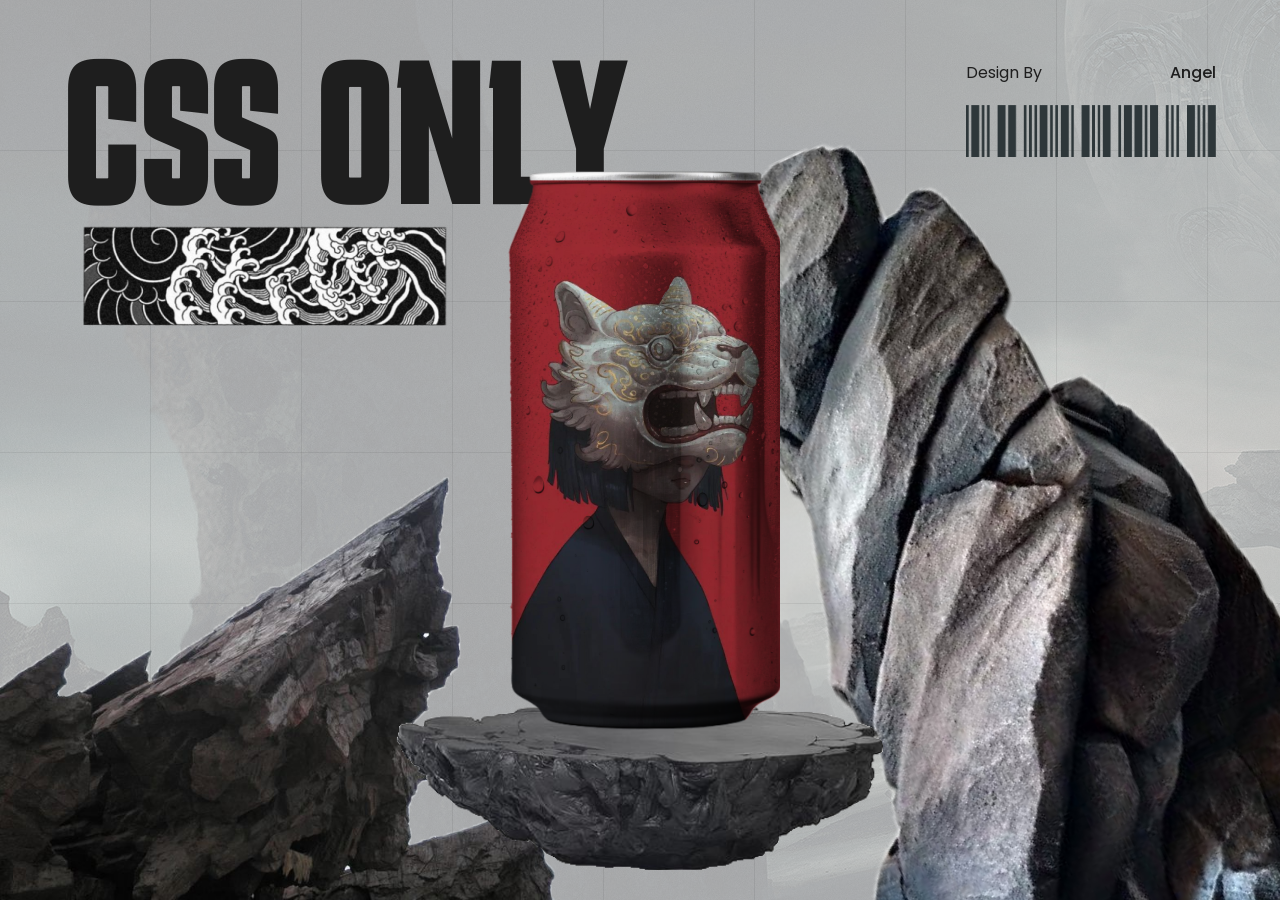
<file: adds_one.html>
<!DOCTYPE html>
<html lang="en">
<head>
    <meta charset="UTF-8">
    <meta name="viewport" content="width=device-width, initial-scale=1.0">
    <title>Document</title>
    <link rel="stylesheet" href="style_adds.css">
</head>
<body>
    <header>
        <div class="left">
            <h1>CSS ONLY</h1>
            <img src="images/2.png" alt="">
        </div>
        <div class="author">
            <h3></h3>
            <div >
                <p>Design By</p>
                <p>Angel</p>
            </div>
            <div>
                <p></p>
                <p></p>
            </div>
            <img src="images/code.png" alt="">
        </div>
    </header>
    <div class="banner">
        <div class="product">
            <div class="soda" style="--url: url(images/bg.png)">
            </div>
            <div class="soda" style="--url: url(images/bg2.png)">
            </div>
        </div>


        <div class="rock">
            <img src="images/rock1.png" alt="">
            <img src="images/rock2.png" alt="">
            <img src="images/rock3.png" alt="">
        </div>
    </div>

</body>
</html>
</file>
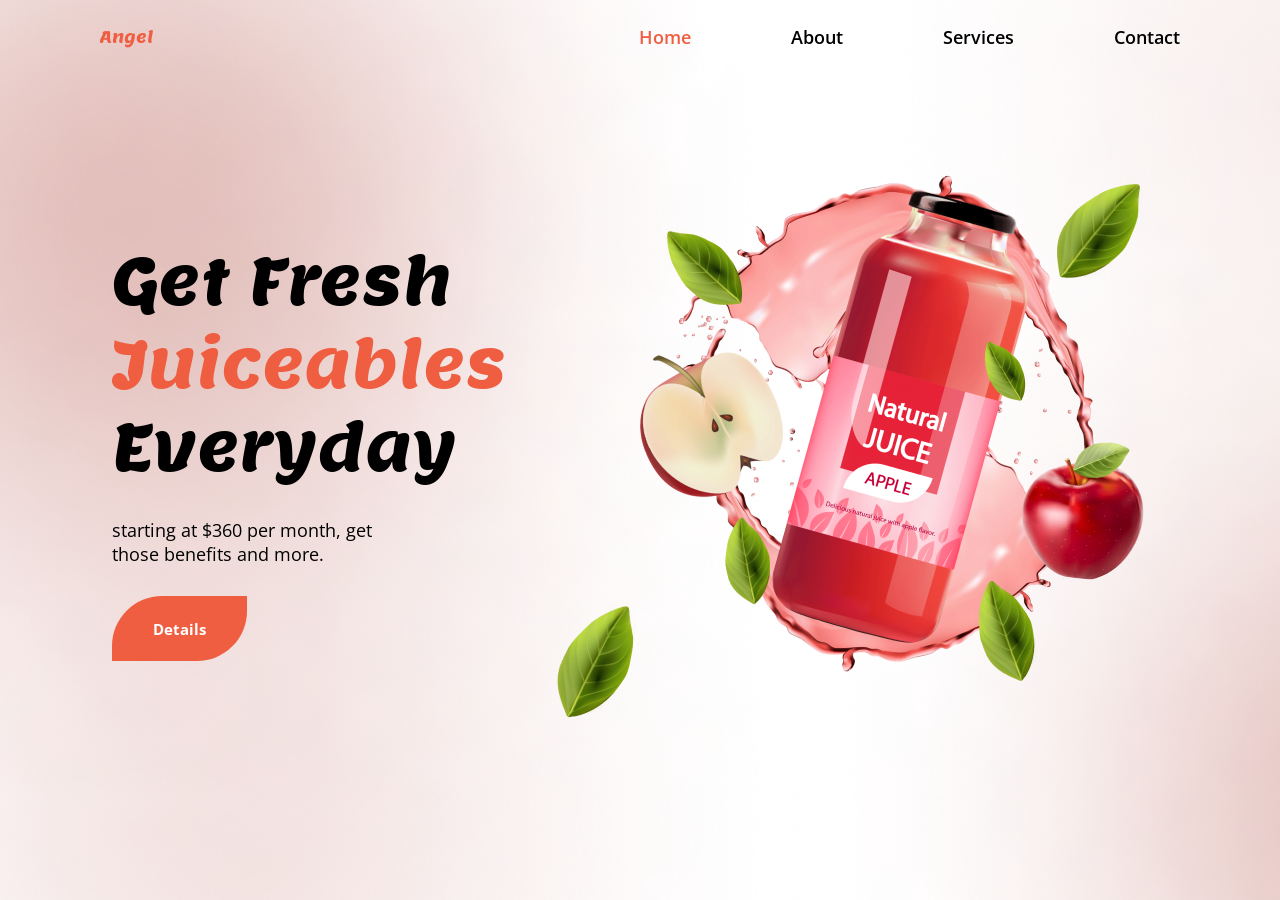
<file: adds_three.html>
<!DOCTYPE html>
<html lang="en">
<head>
    <meta charset="UTF-8">
    <meta name="viewport" content="width=device-width, initial-scale=1.0">
    <title>Juice UI Design</title>
    <link rel="stylesheet" href="style_adds_three.css">
</head>
<body>
<header>
    <div class="logo">
        <h2>Angel</h2>
    </div>
    <div class="nav">
        <ul id="nav-items">
            <li class="active">home</li>
            <li>about</li>
            <li>services</li>
            <li>contact</li>
        </ul>
    </div>
</header>
<div class="hero-section">
    <div class="hero-content">
        <h1>get fresh <span>juiceables</span> everyday</h1>
        <p>starting at $360 per month, get those benefits and more.</p>
        <button>Details</button>
    </div>
    <div class="hero-img">
        <img src="img/juice.png" alt="juice">
    </div>
</div>
</body>
</html>
</file>
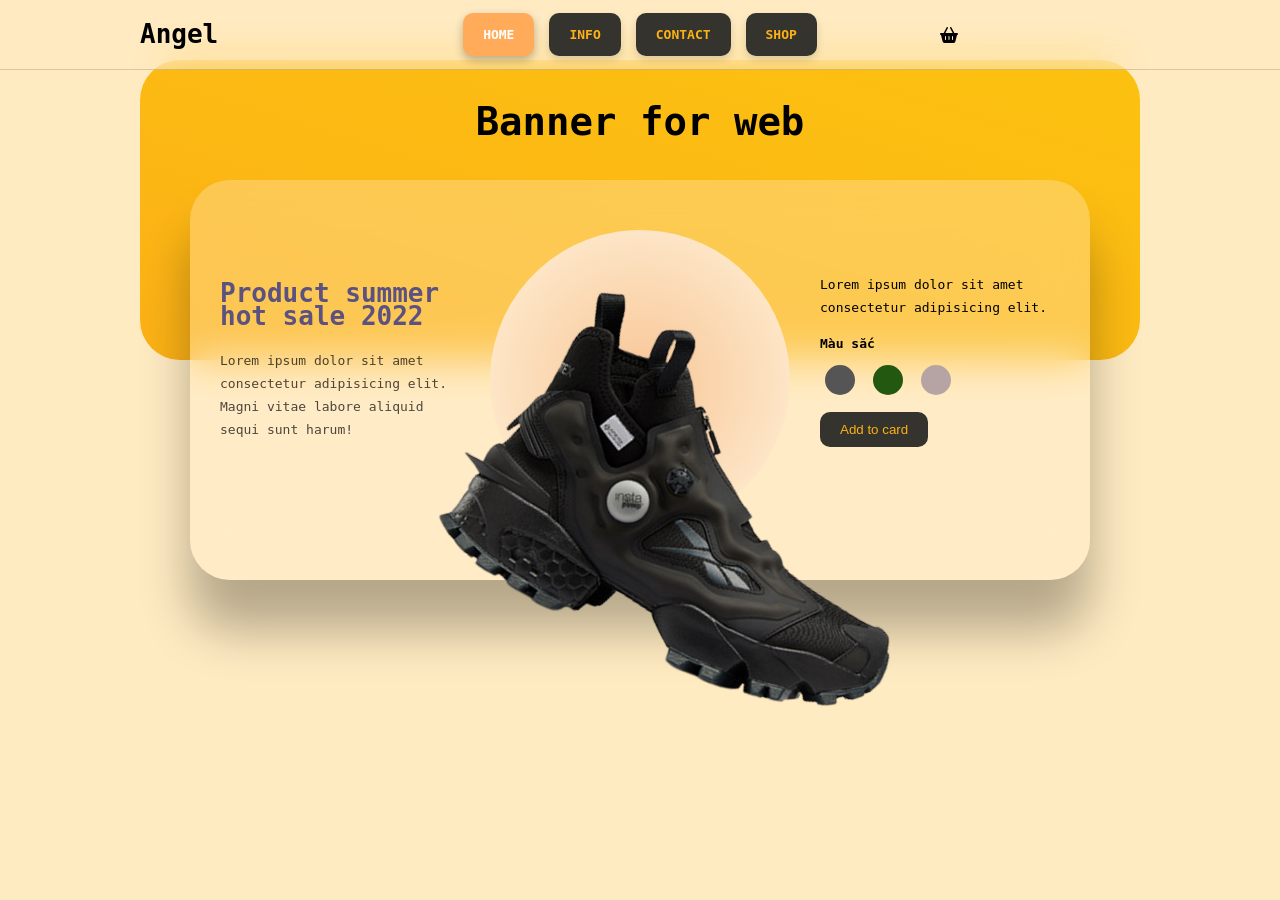
<file: adds_two.html>
<!DOCTYPE html>
<html lang="en">
<head>
  <meta charset="UTF-8" />
  <meta http-equiv="X-UA-Compatible" content="IE=edge" />
  <meta name="viewport" content="width=device-width, initial-scale=1.0"/>
  <title>Home</title>
  <link rel="stylesheet" href="style_adds_two.css" />
  <link rel="stylesheet" href="https://cdnjs.cloudflare.com/ajax/libs/font-awesome/6.2.0/css/all.min.css"/>
</head>
<body>
  <header>
    <div class="box">
      <div class="logo">Angel</div>
      <div class="menu">
        <ul>
          <li><a href="home.html" class="active">HOME</a></li>
          <li><a href="info.html">INFO</a></li>
          <li><a href="contact.html">CONTACT</a></li>
          <li><a href="shop.html">SHOP</a></li>
        </ul>
      </div>
      <div class="shop">
        <i class="fa-solid fa-basket-shopping"></i>
      </div>
    </div>
  </header>

  <div class="container">
    <div class="banner">
      <div class="title">Banner for web</div>
      <div class="detail">
        <div class="info">
          <h2>Product summer hot sale 2022</h2>
          <div class="des">
            Lorem ipsum dolor sit amet consectetur adipisicing elit. Magni vitae labore aliquid sequi sunt harum!
          </div>
        </div>
        <div class="img">
            <img src="black.png" alt="" id="product-img" />
        </div>
        <div class="option">
          <p>Lorem ipsum dolor sit amet consectetur adipisicing elit.</p>
          <b>Màu sắc</b><br />
          <div class="ellipse" style="background-color:#555" data-img="black.png"></div>
          <div class="ellipse" style="background-color:rgb(34, 88, 16)" data-img="green.png"></div>
          <div class="ellipse" style="background-color:rgb(182, 164, 164)" data-img="white.png"></div>
          <br />
          <button class="card">Add to card</button>
        </div>
      </div>
    </div>
  </div>

  <!-- JS para cambiar la imagen -->
  <script>
    const ellipses = document.querySelectorAll('.ellipse');
    const productImg = document.getElementById('product-img');

    ellipses.forEach(ellipse => {
      ellipse.addEventListener('click', () => {
        const newSrc = ellipse.getAttribute('data-img'); // Obtiene la nueva fuente de imagen
        productImg.style.opacity = 0; // Aplica la transición de opacidad
        setTimeout(() => {
          productImg.src = newSrc; // Cambia la imagen
          productImg.style.opacity = 1; // Restaura la opacidad a 1
        }, 200); // Asegura que el cambio se vea después de 200ms
      });
    });
  </script>
</body>
</html>



            <!-- list item 
            <div class="list">
                <h2>NEW PRODUCT</h2>
                <div class="item">
                    <img src="green.png">
                    <div class="content">
                       <div class="title">Product Name</div>
                        <div class="price">$203.06</div>
                    </div>
                </div>

                <div class="item">
                    <img src="black.png">
                    <div class="content">
                       <div class="title">Product Name</div>
                        <div class="price">$203.06</div>
                    </div>
                </div>

                <div class="item">
                    <img src="green.png">
                    <div class="content">
                       <div class="title">Product Name</div>
                        <div class="price">$203.06</div>
                    </div>
                </div>

                <div class="item">
                    <img src="black.png">
                    <div class="content">
                       <div class="title">Product Name</div>
                        <div class="price">$203.06</div>
                    </div>
                </div>

                <div class="item">
                    <img src="green.png">
                    <div class="content">
                       <div class="title">Product Name</div>
                        <div class="price">$203.06</div>
                    </div>
                </div>

                <div class="item">
                    <img src="black.png">
                    <div class="content">
                       <div class="title">Product Name</div>
                        <div class="price">$203.06</div>
                    </div>
                </div>

            </div>
        </div>
        <footer>
           <div class="title">
            Lùn Dev
           </div>
           <ul class="menuBottom">
                <li>HOME</li>
                <li>INFO</li>
                <li>CONTACT</li>
           </ul>
        </footer>
        -->
    
</body>
</html>
</file>
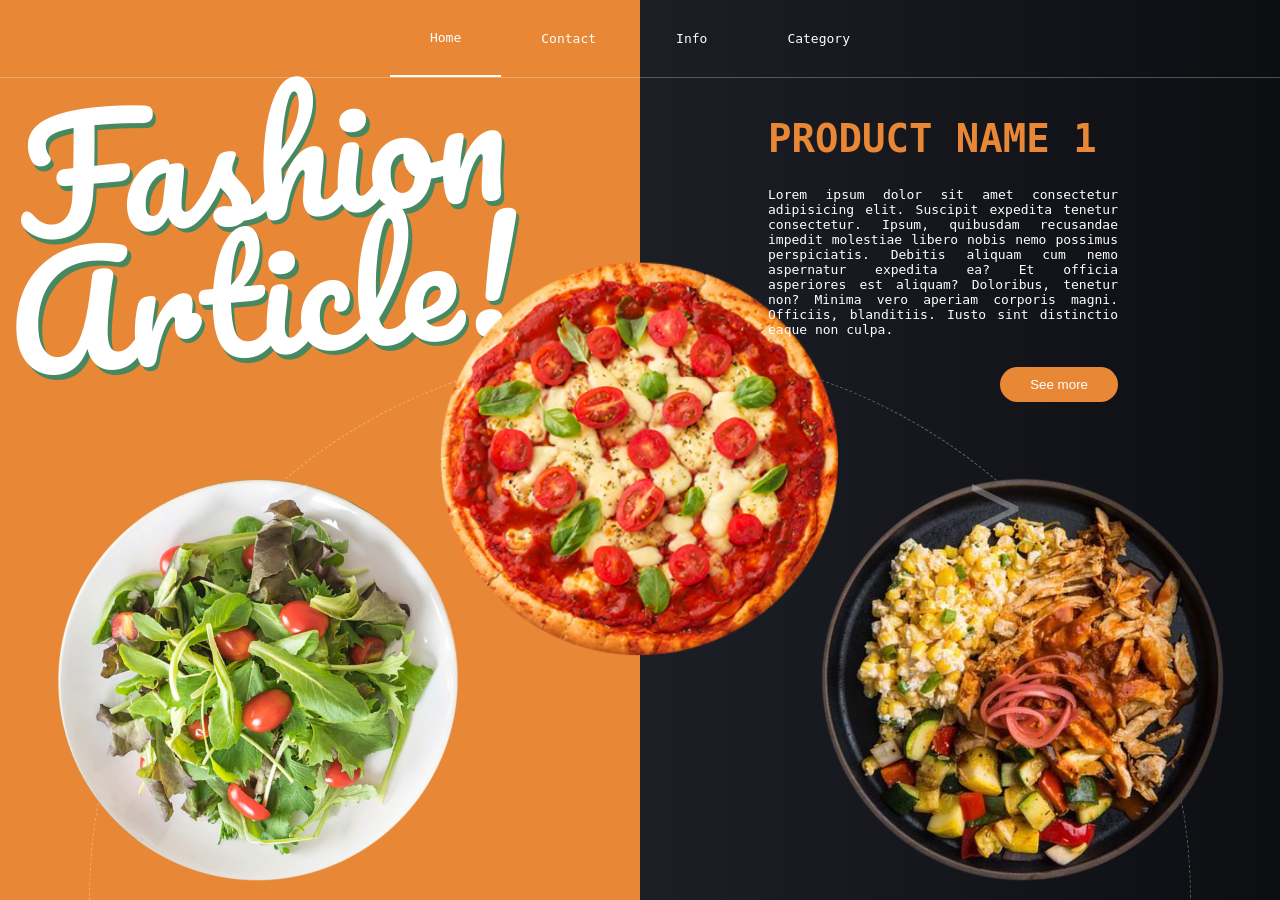
<file: fashion.html>
<!DOCTYPE html>
<html lang="en">
<head>
    <meta charset="UTF-8">
    <meta http-equiv="X-UA-Compatible" content="IE=edge">
    <meta name="viewport" content="width=device-width, initial-scale=1.0">
    <title>Document</title>
    <link rel="stylesheet" href="style_fashion.css">
</head>
<body>
    
    <header>
        <ul>
            <li class="active">Home</li>
            <li>Contact</li>
            <li>Info</li>
            <li>Category</li>
        </ul>
    </header>
    <div class="slider">
        <div class="title">
            Fashion Article!
        </div>
        <div class="images">
            <div class="item" style="--i: 1">
                <img src="1.PNG">
            </div>
            <div class="item" style="--i: 2">
                <img src="2.PNG">
            </div>
            <div class="item" style="--i: 3">
                <img src="3.PNG">
            </div>
            <div class="item" style="--i: 4">
                <img src="4.PNG">
            </div>
            <div class="item" style="--i: 5">
                <img src="5.PNG">
            </div>
            <div class="item" style="--i: 6">
                <img src="6.PNG">
            </div>
        </div>
        <div class="content">
            <div class="item active">
                <h1>PRODUCT NAME 1</h1>
                <div class="des">
                    Lorem ipsum dolor sit amet consectetur adipisicing elit. Suscipit expedita tenetur consectetur. Ipsum, quibusdam recusandae impedit molestiae libero nobis nemo possimus perspiciatis. Debitis aliquam cum nemo aspernatur expedita ea? Et officia asperiores est aliquam? Doloribus, tenetur non? Minima vero aperiam corporis magni. Officiis, blanditiis. Iusto sint distinctio eaque non culpa.
                </div>
                <button>See more</button>
            </div>
            <div class="item">
                <h1>PRODUCT NAME 2</h1>
                <div class="des">
                    Lorem ipsum dolor sit amet consectetur adipisicing elit. Suscipit expedita tenetur consectetur. Ipsum, quibusdam recusandae impedit molestiae libero nobis nemo possimus perspiciatis. Debitis aliquam cum nemo aspernatur expedita ea? Et officia asperiores est aliquam? Doloribus, tenetur non? Minima vero aperiam corporis magni. Officiis, blanditiis. Iusto sint distinctio eaque non culpa.
                </div>
                <button>See more</button>
            </div>
            <div class="item">
                <h1>PRODUCT NAME 3</h1>
                <div class="des">
                    Lorem ipsum dolor sit amet consectetur adipisicing elit. Suscipit expedita tenetur consectetur. Ipsum, quibusdam recusandae impedit molestiae libero nobis nemo possimus perspiciatis. Debitis aliquam cum nemo aspernatur expedita ea? Et officia asperiores est aliquam? Doloribus, tenetur non? Minima vero aperiam corporis magni. Officiis, blanditiis. Iusto sint distinctio eaque non culpa.
                </div>
                <button>See more</button>
            </div>
            <div class="item">
                <h1>PRODUCT NAME 4</h1>
                <div class="des">
                    Lorem ipsum dolor sit amet consectetur adipisicing elit. Suscipit expedita tenetur consectetur. Ipsum, quibusdam recusandae impedit molestiae libero nobis nemo possimus perspiciatis. Debitis aliquam cum nemo aspernatur expedita ea? Et officia asperiores est aliquam? Doloribus, tenetur non? Minima vero aperiam corporis magni. Officiis, blanditiis. Iusto sint distinctio eaque non culpa.
                </div>
                <button>See more</button>
            </div>
            <div class="item">
                <h1>PRODUCT NAME 5</h1>
                <div class="des">
                    Lorem ipsum dolor sit amet consectetur adipisicing elit. Suscipit expedita tenetur consectetur. Ipsum, quibusdam recusandae impedit molestiae libero nobis nemo possimus perspiciatis. Debitis aliquam cum nemo aspernatur expedita ea? Et officia asperiores est aliquam? Doloribus, tenetur non? Minima vero aperiam corporis magni. Officiis, blanditiis. Iusto sint distinctio eaque non culpa.
                </div>
                <button>See more</button>
            </div>
            <div class="item">
                <h1>PRODUCT NAME 6</h1>
                <div class="des">
                    Lorem ipsum dolor sit amet consectetur adipisicing elit. Suscipit expedita tenetur consectetur. Ipsum, quibusdam recusandae impedit molestiae libero nobis nemo possimus perspiciatis. Debitis aliquam cum nemo aspernatur expedita ea? Et officia asperiores est aliquam? Doloribus, tenetur non? Minima vero aperiam corporis magni. Officiis, blanditiis. Iusto sint distinctio eaque non culpa.
                </div>
                <button>See more</button>
            </div>
        </div>
        <button id="prev"><</button>
        <button id="next">></button>
    </div>

    <script src="script_fashion.js"></script>
</body>
</html>
</file>
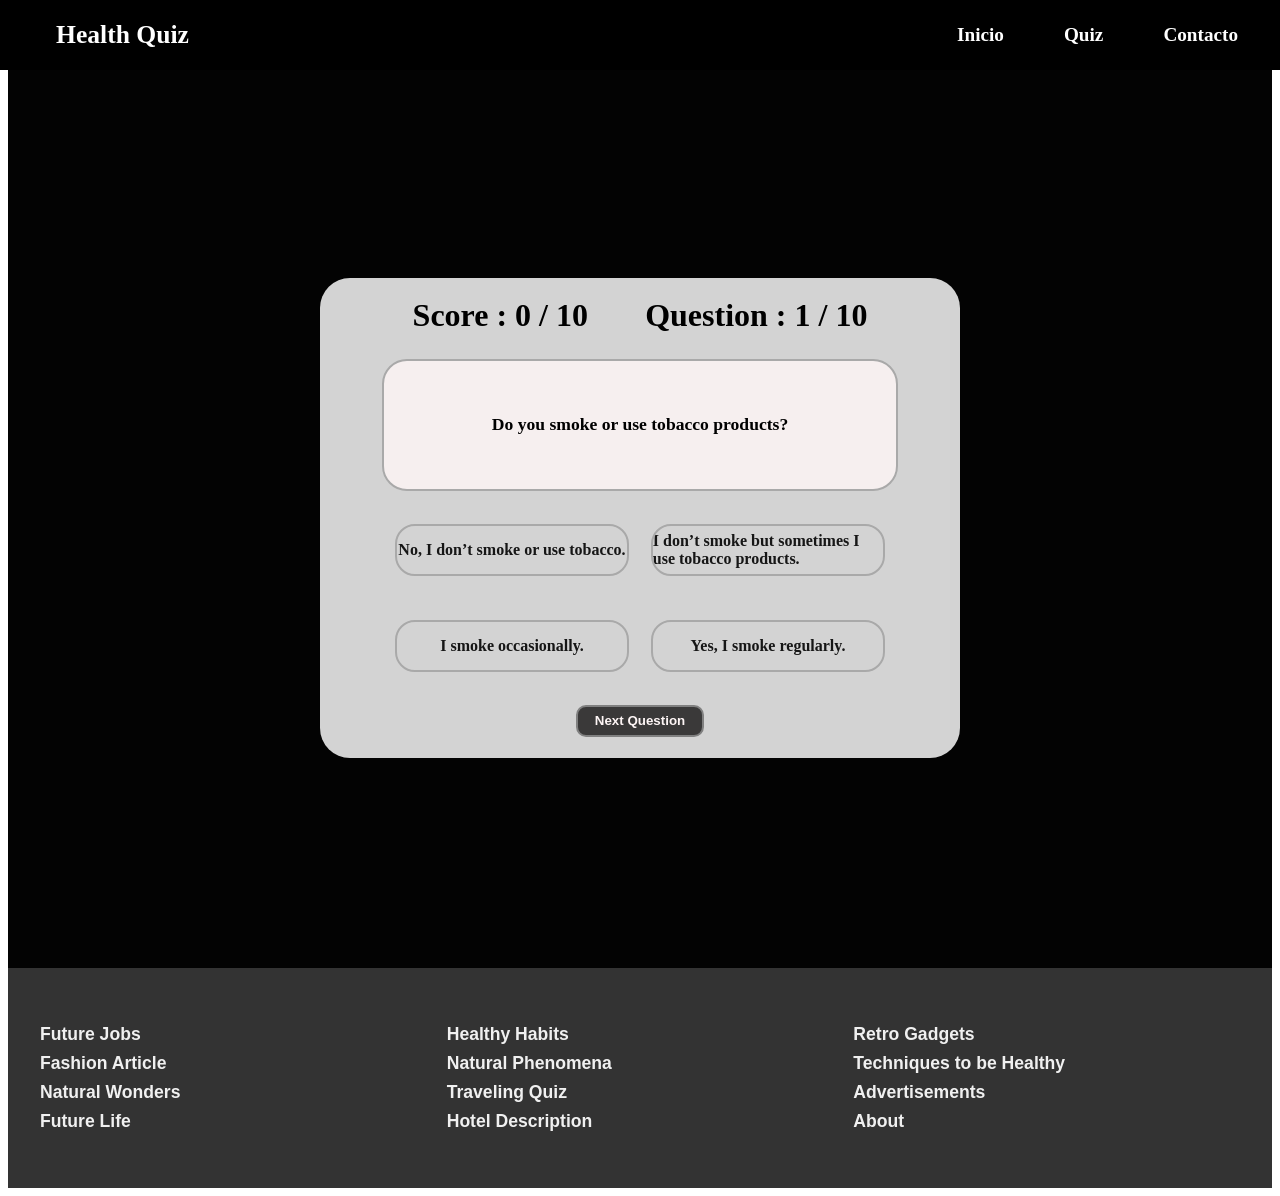
<file: quiz.html>
<!DOCTYPE html>
<html lang="en">
<head>
  <meta charset="UTF-8" />
  <meta name="viewport" content="width=device-width, initial-scale=1.0"/>
  <title>Quiz</title>
  <link rel="stylesheet" href="style_quiz.css" />
</head>
<body onload="NextQuestion(0)">
  <main>
    <header class="nav-header">
      <nav class="navbar">
        <div class="logo">Health Quiz</div>
        <ul class="nav-links" id="nav-links">
          <li><a href="#">Inicio</a></li>
          <li><a href="#">Quiz</a></li>
          <li><a href="#">Contacto</a></li>
        </ul>
        <div class="hamburger" id="hamburger">
          <span></span>
          <span></span>
          <span></span>
        </div>
      </nav>
    </header>

    <div class="modal-container" id="score-modal">
      <div class="modal-content-container">
        <h1>Congratulations, Quiz Completed.</h1>
        <div class="grade-details">
          <p>Attempts : 10</p>
          <p>Wrong Answers : <span id="wrong-answers"></span></p>
          <p>Right Answers : <span id="right-answers"></span></p>
          <p>Grade : <span id="grade-percentage"></span>%</p>
          <p><span id="remarks"></span></p>
        </div>
        <div class="modal-button-container">
          <button onclick="closeScoreModal()">Continue</button>
        </div>
      </div>
    </div>

    <div class="game-quiz-container">
      <div class="game-details-container">
        <h1>Score : <span id="player-score"></span> / 10</h1>
        <h1> Question : <span id="question-number"></span> / 10</h1>
      </div>

      <div class="game-question-container">
        <h1 id="display-question"></h1>
      </div>

      <div class="game-options-container">
        <div class="modal-container" id="option-modal">
          <div class="modal-content-container">
            <h1>Please Pick An Option</h1>
            <div class="modal-button-container">
              <button onclick="closeOptionModal()">Continue</button>
            </div>
          </div>
        </div>

        <span>
          <input type="radio" id="option-one" name="option" class="radio" value="optionA" />
          <label for="option-one" class="option" id="option-one-label"></label>
        </span>
        <span>
          <input type="radio" id="option-two" name="option" class="radio" value="optionB" />
          <label for="option-two" class="option" id="option-two-label"></label>
        </span>
        <span>
          <input type="radio" id="option-three" name="option" class="radio" value="optionC" />
          <label for="option-three" class="option" id="option-three-label"></label>
        </span>
        <span>
          <input type="radio" id="option-four" name="option" class="radio" value="optionD" />
          <label for="option-four" class="option" id="option-four-label"></label>
        </span>
      </div>

      <div class="next-button-container">
        <button onclick="handleNextQuestion()">Next Question</button>
      </div>
    </div>
  </main>

  <footer>
    <div class="content">
      <div class="item">
        <ul>
          <li><a href="index.html#future-jobs">Future Jobs</a></li>
          <li><a href="fashion.html">Fashion Article</a></li>
          <li><a href="natural.html">Natural Wonders</a></li>
          <li><a href="index.html#future-life">Future Life</a></li>
        </ul>
      </div>
      <div class="item">
        <ul>
          <li><a href="habits.html">Healthy Habits</a></li>
          <li><a href="natural_phenomena.html">Natural Phenomena</a></li>
          <li><a href="quiz.html">Traveling Quiz</a></li>
          <li><a href="hotel.html">Hotel Description</a></li>
        </ul>
      </div>
      <div class="item">
        <ul>
          <li><a href="retro.html">Retro Gadgets</a></li>
          <li><a href="techniques.html">Techniques to be Healthy</a></li>
          <li><a href="index.html#advertisements">Advertisements</a></li>
          <li><a href="about.html">About</a></li>
        </ul>
      </div>
  </footer>

  <script src="script_quiz.js"></script>
</body>
</html>
</file>
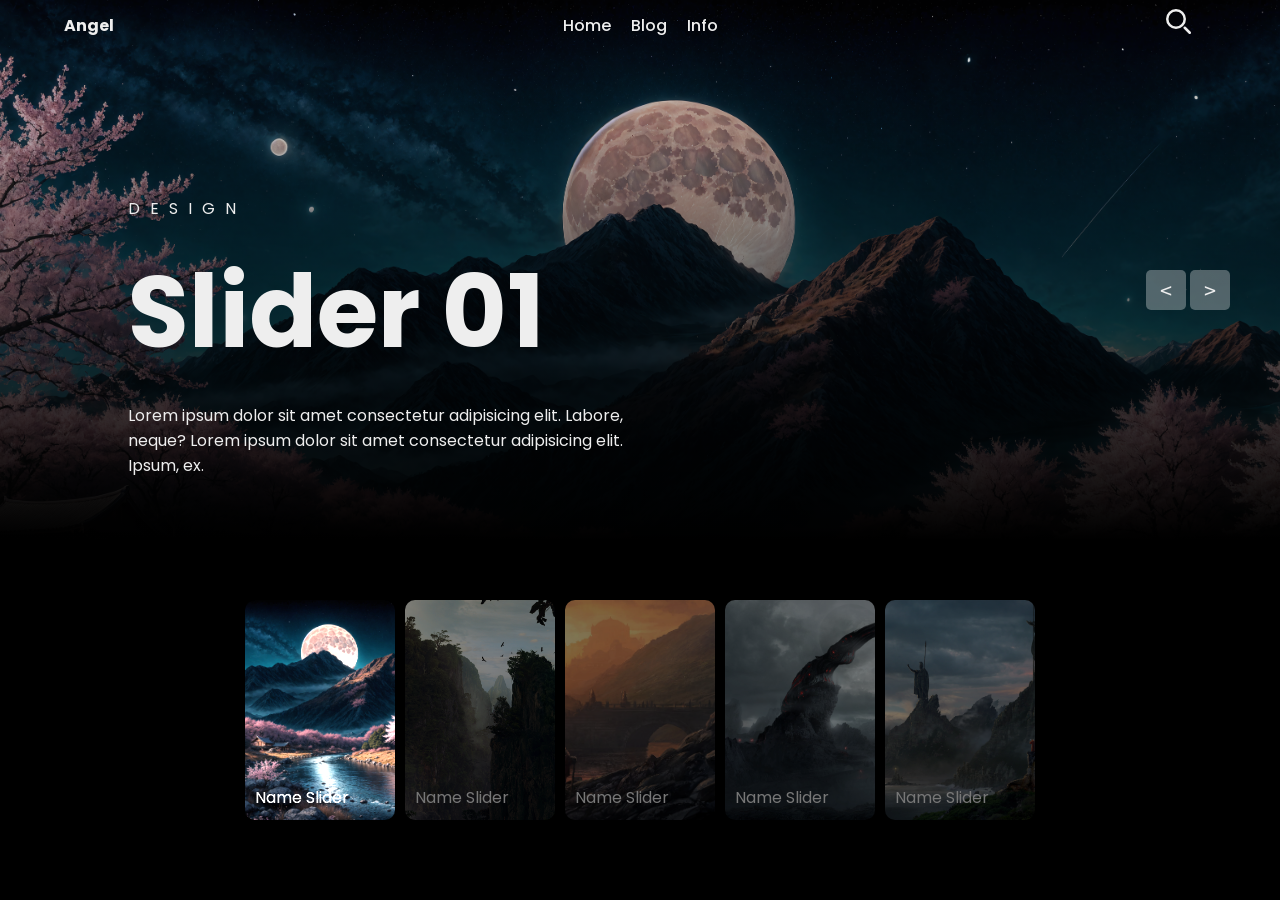
<file: techniques.html>
<!DOCTYPE html>
<html lang="en">
<head>
    <meta charset="UTF-8">
    <meta name="viewport" content="width=device-width, initial-scale=1.0">
    <title>Document</title>
    <link rel="stylesheet" href="style_tecn.css">
</head>
<body>
        <!-- header -->
    <header>
        <div class="logo">Angel</div>
        <ul class="menu">
            <li>Home</li>
            <li>Blog</li>
            <li>Info</li>
        </ul>
        <div class="search">
            <svg aria-hidden="true" xmlns="http://www.w3.org/2000/svg" fill="none" viewBox="0 0 20 20">
                <path stroke="currentColor" stroke-linecap="round" stroke-linejoin="round" stroke-width="2" d="m19 19-4-4m0-7A7 7 0 1 1 1 8a7 7 0 0 1 14 0Z"/>
            </svg>
        </div>
    </header>

    <!-- slider -->

    <div class="slider">
        <!-- list Items -->
        <div class="list">
            <div class="item active">
                <img src="image/img1.png">
                <div class="content">
                    <p>design</p>
                    <h2>Slider 01</h2>
                    <p>
                        Lorem ipsum dolor sit amet consectetur adipisicing elit. Labore, neque?
                        Lorem ipsum dolor sit amet consectetur adipisicing elit. Ipsum, ex.
                    </p>
                </div>
            </div>
            <div class="item">
                <img src="image/img2.jpg">
                <div class="content">
                    <p>design</p>
                    <h2>Slider 02</h2>
                    <p>
                        Lorem ipsum dolor sit amet consectetur adipisicing elit. Labore, neque?
                        Lorem ipsum dolor sit amet consectetur adipisicing elit. Ipsum, ex.
                    </p>
                </div>
            </div>
            <div class="item">
                <img src="image/img3.jpg">
                <div class="content">
                    <p>design</p>
                    <h2>Slider 03</h2>
                    <p>
                        Lorem ipsum dolor sit amet consectetur adipisicing elit. Labore, neque?
                        Lorem ipsum dolor sit amet consectetur adipisicing elit. Ipsum, ex.
                    </p>
                </div>
            </div>
            <div class="item">
                <img src="image/img4.jpg">
                <div class="content">
                    <p>design</p>
                    <h2>Slider 04</h2>
                    <p>
                        Lorem ipsum dolor sit amet consectetur adipisicing elit. Labore, neque?
                        Lorem ipsum dolor sit amet consectetur adipisicing elit. Ipsum, ex.
                    </p>
                </div>
            </div>
            <div class="item">
                <img src="image/img5.jpg">
                <div class="content">
                    <p>design</p>
                    <h2>Slider 05</h2>
                    <p>
                        Lorem ipsum dolor sit amet consectetur adipisicing elit. Labore, neque?
                        Lorem ipsum dolor sit amet consectetur adipisicing elit. Ipsum, ex.
                    </p>
                </div>
            </div>
        </div>
        <!-- button arrows -->
        <div class="arrows">
            <button id="prev"><</button>
            <button id="next">></button>
        </div>
        <!-- thumbnail -->
        <div class="thumbnail">
            <div class="item active">
                <img src="image/img1.png">
                <div class="content">
                    Name Slider
                </div>
            </div>
            <div class="item">
                <img src="image/img2.jpg">
                <div class="content">
                    Name Slider
                </div>
            </div>
            <div class="item">
                <img src="image/img3.jpg">
                <div class="content">
                    Name Slider
                </div>
            </div>
            <div class="item">
                <img src="image/img4.jpg">
                <div class="content">
                    Name Slider
                </div>
            </div>
            <div class="item">
                <img src="image/img5.jpg">
                <div class="content">
                    Name Slider
                </div>
            </div>
        </div>
    </div>


    <script src="app.js"></script>
</body>
</html>
</file>
<file: style_adds.css>
/* Anuncio 1 cocacola */
@import url('https://fonts.googleapis.com/css2?family=Karantina:wght@300;400;700&family=Poppins:ital,wght@0,100;0,200;0,300;0,400;0,500;0,600;0,700;0,800;0,900;1,100;1,200;1,300;1,400;1,500;1,600;1,700;1,800;1,900&display=swap');
body{
    min-height: 100vh;
    margin: 0;
    font-family: Poppins;
    color: #1E1E1E;
    background-color: #CDCDCD;
    background-image:
    repeating-linear-gradient(
        to right, transparent 0 150px, #0001 150px 151px
    ),
    repeating-linear-gradient(
        to bottom, transparent 0 150px, #0001 150px 151px
    ),
    linear-gradient(to right, #CDCDCDcc, #CDCDCDcc),
    url(images/bg.jpg);
}
*{
    padding: 0;
    margin: 0;
}
header{
    width: min(1200px, 90vw);
    margin: auto;
    display: flex;
    justify-content: space-between;
    padding-top: 50px;
    height: 0px;
    flex-wrap: wrap;
}
header h1{
    font-family: "Karantina", system-ui;
    font-size: 16vw;
    line-height: 0.8em;
}
header .author{
    text-align: right;
    display: flex;
    flex-direction: column;
    gap: 10px;
}
header h3{
    font-family: "Karantina", system-ui;
    font-size: 5vw;
}
header .author div{
    display: flex;
    justify-content: space-between;
    align-items: center;
}
header .author div p:nth-child(2){
    font-weight: 500;
}

header .author img{
    width: 250px;
}
.banner{
    margin-top: -50px;
    height: 100vh;
    overflow: hidden;
    position: relative;
}
.product{
    position: absolute;
    left: 50%;
    transform: translateX(-50%);
    bottom: 170px;
    z-index: 2;
    width: 500px;
    transition: 0.7s;
}
.product .soda{
    position: absolute;
    bottom: 0;
    left: calc(50%);
    transform: translateX(-50%);
}
.soda{
    --left: 0px;
    background: 
        var(--url) var(--left),
        url(images/mockup.png) 0 0;
    background-size: auto 100%;
    width: 280px;
    aspect-ratio: 2 / 4;
    background-blend-mode: multiply;
    transition: 0.8s;
    mask-image: url(images/mockup.png);
    mask-size: auto 100%;
}
.soda:nth-child(2){
    opacity: 0;
}
.product:hover{
    bottom: 300px;
}
.product:hover .soda:nth-child(2){
    opacity: 1;
    --left: 500px;
}
.product:hover .soda:nth-child(1){
    opacity: 0;
    --left: 500px;
}

.rock{
    position: absolute;
    inset: 0 0 0 0;
    width: 100%;
    pointer-events: none;
}
.rock img:nth-child(1){
    position: absolute;
    height: 170px;
    left: 50%;
    transform: translateX(-50%);
    bottom: 30px;
    transition: 0.7s;
    z-index: 1;
}
.rock img:nth-child(2){
    position: absolute;
    height: 50%;
    left: 0;
    bottom: 0;
    transition: 0.7s;
}
.rock img:nth-child(3){
    position: absolute;
    height: 100%;
    right: 0;
    bottom: -100px;
    rotate: -25deg;
    transition: 0.7s;
}
.banner:has(.product:hover) .rock img:nth-child(1){
    transform: translateX(-50%) translateY(50px);
}
.banner:has(.product:hover) .rock img:nth-child(2){
    transform: translateX(-100px) translateY(100px);
}
.banner:has(.product:hover) .rock img:nth-child(3){
    transform: translateX(100px) translateY(100px);
}
@media screen and (max-width: 1023px) {
    
    .soda{
        width: 400px;
    }
}
@media screen and (max-width: 767px) {
    .soda{
        width: 250px;
    }
    header img{
        display: none;
    }
    header .author{
        width: 100%;
    }

}
</file>
<file: style_adds_three.css>
@font-face {
    font-family:"Lemon-Regular";
    src: url("font/Lemon-Regular.ttf");
}
@font-face {
    font-family:"OpenSans-Bold";
    src: url("font/OpenSans-Bold.ttf");
}
@font-face {
    font-family:"OpenSans-SemiBold";
    src: url("font/OpenSans-SemiBold.ttf");
}
@font-face {
    font-family:"OpenSans-Regular";
    src: url("font/OpenSans-Regular.ttf");
}
*{
    margin: 0;
    padding: 0;
    box-sizing: border-box;
}
header{
    width: 100%;
    position: fixed;
    top: 0;
    left: 0;
    display: flex;
    align-items: center;
    justify-content: space-between;
    padding: 25px 100px;
}
.logo h2{
    font-family:"Lemon-Regular";
    font-weight: 400;
    font-size: 16px;
    color: #ef5e41;
}
#nav-items{
    display: flex;
    align-items: center;
}
#nav-items li{
    font-family:"OpenSans-SemiBold";
    font-weight: 600;
    font-size: 18px;
    list-style: none;
    margin-left: 100px;
    text-transform: capitalize;  
    cursor: pointer;
}
.active{
    color: #ef5e41;
}
.hero-section{
    background-image: url("img/BG.png");
    width: 100%;
    height: 100vh;
    background-repeat: no-repeat;
    background-size: cover;
    padding: 0px 100px;
    display: flex;
    align-items: center;
    justify-content: space-around;
}
.hero-section h1{
    font-family:"Lemon-Regular";
    font-weight: 400;
    font-size: 64px;
    width: 400px;
    text-transform: capitalize;
}
span{
    color: #ef5e41;
}
.hero-section p{
    font-family:"OpenSans-Regular";
    font-weight: 400;
    font-size: 18px;
    width: 309px;
    padding: 30px 0px;
}
.hero-section button{
    font-family:"OpenSans-Bold";
    font-weight: 700;
    font-size: 15px;
    color: #fff;
    width: 135px;
    height: 65px;
    border-radius: 50px 0px 50px 0px;
    background-color: #ef5e41;
    border: none;
}
</file>
<file: style_adds_two.css>
body{
    background-color: #FFEBC2;
    font-family: monospace;
    margin: 0;
   line-height: 23px;
}
.container-fuild{
    width:1000px;
    border-radius: 30px;
    margin:auto;
    max-width: 100%;
}
header{
    position: fixed;
    width:100%;
    border-bottom:1px solid #00000026;
    top:0%;
    z-index: 1;
    background-color: #FFEBC255;
    backdrop-filter: blur(20px);

}
.box{
    width:1000px;
    max-width: 100%;
    display: grid;
    grid-template-columns: 200px auto 200px;
    margin: auto;
}
header .box div{
    display: flex;
    align-items: center;
}
header .logo{
    font-weight: bold;
    font-size: xx-large;
    justify-content: left!important;
}
header .menu{
    justify-content: center;
}
header .menu ul{
    padding: 0;
    list-style: none;
    display: flex;
    gap: 15px;
}
header .menu ul li a {
    display: inline-block;
    padding: 10px 20px;
    background-color: #34332E;
    color: #FCB116;
    border-radius: 10px;
    text-decoration: none;
    font-weight: bold;
    transition: all 0.3s ease;
    box-shadow: 0 4px 8px #00000022;
}

header .menu ul li a:hover {
    background-color: #FCB116;
    color: #34332E;
    transform: scale(1.05);
}

header .menu ul li a.active {
    background-color: #FFAB59;
    color: #fff;
    box-shadow: 0 4px 10px #00000044;
}

}
header .shop{
   justify-content: right!important;
}
.container{
    width:1000px;
    max-width: 100%;
    margin: 60px auto;
}
.container .banner{
    width:100%;
    height: 600px;
    position: relative;
}
.container .banner .title{
    position: absolute;
    top:0;
    background-color: #FDBC0C;
    background-image: linear-gradient(to top right,#FCB116, #FCC210);
    width:100%;
    height: calc(50% - 50px);
    border-radius: 40px;
    text-align: center;
    padding-top:50px;
    font-weight: bold;
    font-size: xxx-large;
}
.container .banner .detail{
    position: absolute;
    top:20%;
    background-color: #FFEECE55;
    backdrop-filter: blur(20px);
    width: calc(90%);
    left:5%;
    border-radius: 40px;
    display: grid;
    grid-template-columns: auto 300px auto;
    grid-template-rows: 300px;
    padding:50px 0;
    box-shadow: 0 50px 50px #0000004A;
}
.container .banner .detail .info h2{
    color:#5B5280;
    font-weight: bold;
    font-size: xx-large;
}
.container .banner .detail .info,
.container .banner .detail .option{
    padding:30px;
    overflow: hidden;
}
.container .banner .detail .info .des{
   opacity: 0.7;
}
.container .banner .detail .img{
    background-color: #fff;
    border-radius: 50%;
    background-image: radial-gradient(#F8C697, #FFF2D9);
    transform: rotate(25deg);
}
.ellipse{
    width:30px;
    height:30px;
    margin:20px 5px 20px 0;
    display: inline-block;
    border-radius: 50%;
}
.card{
    background-color: #34332E;
    color:#FCB116;
    padding:10px 20px;
    border-radius: 10px;
    border:none;
}
.container .list{
    width:90%;
    margin:auto;
    display: grid;
    grid-template-columns: auto auto auto;
    column-gap: 30px;
    row-gap: 30px;
}
.container .list .item{
    background-image: radial-gradient(#f1d6bc, #fff);
    text-align: center;
    border-radius: 20px;
}

.container .list .item img{
    width:80%;
    transform:rotate(30deg) translate(20px);
}
.container .list h2{
    grid-column-start: 1;
    grid-column-end: 4;
}

.container .list .item .content{
    padding:50px 0 20px;
    color:#57497C;
    font-weight: bold;
}
footer{
    width:1000px;
    max-width: 100%;
    margin: auto;
    height:300px;
    position: relative;
}
footer .title{
    background-color: #ffffff55;
    position: absolute;
    width:90%;
    left:5%;
    padding:50px 0 100px;
    text-align: center;
    font-weight: bold;
    font-size: xxx-large;
    border-radius: 40px;
    z-index: 2;
    backdrop-filter: blur(20px);
}
footer .menuBottom{
    background-color: #FCB116;
    position: absolute;
    bottom:0;
    width:100%;
    height: 70%;
    border-radius: 40px;
    z-index: 1;
    padding:0;
    display: flex;
    justify-content: center;
    align-items: end;
    list-style: none;
}
footer .menuBottom li{
    padding:30px;
    font-weight: bold;
}
@media screen and (max-width: 1024px) {
    .box {
        grid-template-columns: 1fr;
        text-align: center;
        gap: 20px;
        padding: 10px;
    }

    header .menu ul {
        flex-wrap: wrap;
        justify-content: center;
    }

    header .shop {
        justify-content: center !important;
    }

    .container {
        width: 90%;
        margin-top: 100px;
    }

    .container .banner .detail {
        grid-template-columns: 1fr;
        grid-template-rows: auto auto auto;
        height: auto;
        padding: 30px 0;
    }

    .container .banner .img {
        margin: 20px 0;
    }

    .container .banner .detail .option {
        text-align: center;
    }

    .container .list {
        grid-template-columns: 1fr 1fr;
    }

    footer {
        width: 100%;
        height: auto;
    }

    footer .title {
        font-size: xx-large;
        padding: 30px 0 80px;
    }

    footer .menuBottom {
        flex-wrap: wrap;
        height: auto;
        padding-bottom: 20px;
    }

    footer .menuBottom li {
        padding: 15px 20px;
    }
}

@media screen and (max-width: 600px) {
    .container .list {
        grid-template-columns: 1fr;
    }

    .header .menu ul li a {
        padding: 8px 15px;
        font-size: 14px;
    }

    .container .banner .title {
        font-size: xx-large;
        padding-top: 30px;
    }

    .card {
        width: 100%;
    }
}

.ellipse {
    width: 30px;
    height: 30px;
    margin: 10px 5px;
    border-radius: 50%;
    display: inline-block;
    cursor: pointer;
    z-index: 10; /* Asegura que estén encima */
    position: relative; /* Necesario si hay superposición */
  }
  
  .option {
    z-index: 10;
    position: relative;
  }
</file>
<file: style_fashion.css>
@import url('https://fonts.googleapis.com/css2?family=Pacifico&display=swap');
body{
    margin: 0; 
    font-family: monospace;
}
header{
    position: absolute;
    width: 100%;
    z-index: 100;
    border-bottom: 1px solid #fff4;
}
header ul{
    padding: 0;
    margin: 0;
    display: flex;
    justify-content: center;
    align-items: center;
    width: 100%;
    list-style: none;
}
header li{
    padding: 30px 40px;
    color: #fff;
}
header li.active, header li:hover{
    border-bottom: 2px solid #fff;
}
.slider{
    position: relative;
    width: 100%;
    height: 100vh;
    background-image: linear-gradient(to right, #2B2F3A, #0D0E12);
    overflow: hidden;
}
.slider::before{
    position: absolute;
    width: 50%;
    height: 100vh;
    content: '';
    top: 0;
    left: 0;
    background-color: #E88735;
}
.title{
    position: absolute;
    top: 10%;
    right: 60%;
    text-align: right;
    color: #fff;
    font-size: 150px;
    width: 40%;
    font-family: 'Pacifico', cursive;
    text-shadow: 3px 5px 0px #478860;
    line-height: .9em;
    transform: rotate(-5deg);
}
.images{
    position: absolute;
    bottom: 0%;
    left: 50%;
    --rotate: 0deg;
    transform: translate(-50%, 50%) rotate(var(--rotate));
    width: 1300px;
    height: 1300px;
    border-radius: 50%;
    transition: transform 0.5s ease-in-out;
    outline: 1px dashed #fff5;
    outline-offset: -100px;
}
.images .item{
    position: absolute;
    width: 100%;
    height: 100%;
    text-align: center;
    rotate: calc(60deg * var(--i));
}
.images .item img{
    height: 420px;
}

.content{
    color: #fff;
    position: absolute;
    top: 10%;
    left: 60%;
    text-align: justify;
    width: 350px;
}
.content h1{
    color: #E88735;
    font-size: xxx-large;
}
.content button{
    margin-top: 30px;
    padding: 10px 30px;
    border-radius: 20px;
    background-color: #E88735;
    color: #fff;
    border: none;
    float: right;
}
.content .item{
    display: none;
}
.content .item.active{
    display: block;
}
@keyframes showContent{
    from{
        opacity: 0;
        transform: translateY(100px);
    }to{
        opacity: 1;
    }
}
.content .item.active h1{
    opacity: 0;
    animation: showContent 0.5s ease-in-out 1 forwards;
}
.content .item.active .des{
    opacity: 0;
    animation: showContent 0.5s 0.3s ease-in-out 1 forwards;
}
.content .item.active button{
    opacity: 0;
    animation: showContent 0.5s 0.6s ease-in-out 1 forwards;
}


#prev,
#next{
    position: absolute;
    border: none;
    top: 50%;
    left: 250px;
    font-size: 100px;
    font-family: cursive;
    background-color: transparent;
    color: #fff;
    font-weight: bold;
    opacity: 0.3
}
#next{
    left: unset;
    right: 250px;
}
#next:hover,
#prev:hover{
    opacity: 1
}
</file>
<file: style_quiz.css>
¡Entendido! Vamos a **arreglar bien el tamaño de letra del menú y del footer** según el dispositivo. Aquí tienes el **CSS completo corregido y adaptado responsivamente**:

---

✅ **Cambios realizados:**

- **Menú:** Aumentado el tamaño de letra en pantallas grandes.
- **Footer:** Tamaños de fuente reducidos en pantallas pequeñas (tablet y móvil).
- **Diseño general:** Mantiene estilo visual atractivo y responsivo.

---

### ✅ CSS COMPLETO ACTUALIZADO

```css
* {
    margin: 0;
    padding: 0;
    box-sizing: border-box;
}

html, body {
    font-family: 'Montserrat', serif;
}

/* ===== MAIN ===== */
main {
    width: 100%;
    min-height: 100vh;
    display: flex;
    flex-direction: column;
    justify-content: center;
    align-items: center;
    background-color: rgb(3, 3, 3);
    background-size: cover;
    background-position: center;
    padding-top: 60px;
}

/* ===== NAVBAR ===== */
.nav-header {
    position: fixed;
    top: 0;
    left: 0;
    width: 100%;
    z-index: 1000;
    padding: 0.5rem 1rem;
    background-color: black;
}

.navbar {
    display: flex;
    justify-content: space-between;
    align-items: center;
    color: white;
    max-width: 1200px;
    margin: auto;
}

.navbar .logo {
    font-size: 1.6rem;
    font-weight: bold;
    color: #fff;
}

.navbar .nav-links {
    list-style: none;
    display: flex;
    gap: 1.5rem;
}

.navbar .nav-links li a {
    font-size: 1.2rem;
    color: white;
    text-decoration: none;
    font-weight: 600;
    padding: 8px 16px;
    border: 2px solid transparent;
    border-radius: 20px;
    background-color: transparent;
    transition: all 0.3s ease;
}

.navbar .nav-links li a:hover {
    background-color: lightblue;
    color: black;
    border-color: white;
}

.hamburger {
    display: none;
    flex-direction: column;
    cursor: pointer;
    gap: 5px;
}

.hamburger span {
    height: 3px;
    width: 25px;
    background-color: white;
    border-radius: 5px;
}

/* ===== MEDIA NAVBAR ===== */
@media (max-width: 768px) {
    .navbar .nav-links {
        position: absolute;
        top: 60px;
        right: 0;
        background-color: #222;
        width: 100%;
        flex-direction: column;
        align-items: center;
        display: none;
    }

    .navbar .nav-links.active {
        display: flex;
    }

    .hamburger {
        display: flex;
    }

    .navbar .nav-links li a {
        font-size: 1rem;
    }
}

/* ===== QUIZ GAME (SIN CAMBIOS) ===== */
.game-quiz-container {
    width: 40rem;
    height: 30rem;
    background-color: rgb(211, 211, 211);
    display: flex;
    flex-direction: column;
    align-items: center;
    justify-content: space-around;
    border-radius: 30px;
}

.game-details-container {
    width: 80%;
    height: 4rem;
    display: flex;
    justify-content: space-around;
    align-items: center;
}

.game-question-container {
    width: 80%;
    height: 8rem;
    display: flex;
    align-items: center;
    justify-content: center;
    border: 2px solid darkgray;
    border-radius: 25px;
    background-color: rgb(246, 239, 239);
}

.game-question-container h1 {
    font-size: 1.1rem;
    text-align: center;
    padding: 3px;
}

.game-options-container {
    width: 80%;
    height: 12rem;
    display: flex;
    flex-wrap: wrap;
    align-items: center;
    justify-content: space-around;
}

.game-options-container span {
    width: 45%;
    height: 3rem;
    border: 2px solid darkgray;
    border-radius: 20px;
    overflow: hidden;
}

span label {
    width: 100%;
    height: 100%;
    display: flex;
    align-items: center;
    justify-content: center;
    cursor: pointer;
    transition: transform 0.3s;
    font-weight: 600;
    color: rgb(22, 22, 22);
}

span label:hover {
    transform: scale(1.12);
    color: white;
}

input[type="radio"] {
    display: none;
}

input[type=radio]:checked ~ .option {
    background: paleturquoise;
}

.next-button-container {
    width: 50%;
    height: 3rem;
    display: flex;
    justify-content: center;
}

.next-button-container button {
    width: 8rem;
    height: 2rem;
    border-radius: 10px;
    background: none;
    color: rgb(253, 245, 245);
    font-weight: 600;
    border: 2px solid gray;
    background-color: rgba(20, 18, 18, 0.797);
    cursor: pointer;
    outline: none;
}

.next-button-container button:hover {
    background-color: rgb(143, 93, 93);
}

/* ===== MODAL (SIN CAMBIOS) ===== */
.modal-container {
    display: none;
    position: fixed;
    z-index: 1;
    left: 0; top: 0;
    width: 100%; height: 100%;
    background-color: rgba(0,0,0,0.4);
    flex-direction: column;
    align-items: center;
    justify-content: center;
    animation: fadeIn 1.2s ease-in-out;
}

.modal-content-container {
    height: 20rem;
    width: 25rem;
    background-color: rgb(43, 42, 42);
    display: flex;
    flex-direction: column;
    align-items: center;
    justify-content: space-around;
    border-radius: 25px;
}

.modal-content-container h1 {
    font-size: 1.3rem;
    color: lightgray;
    text-align: center;
}

.grade-details {
    width: 15rem;
    height: 10rem;
    display: flex;
    flex-direction: column;
    align-items: center;
    justify-content: space-around;
}

.grade-details p {
    color: white;
    text-align: center;
}

.modal-button-container button {
    width: 10rem;
    height: 2rem;
    background: none;
    outline: none;
    border: 1px solid rgb(252, 242, 241);
    color: white;
    font-size: 1.1rem;
    cursor: pointer;
    border-radius: 20px;
}

.modal-button-container button:hover {
    background-color: rgb(83, 82, 82);
}

@keyframes fadeIn {
    from { opacity: 0; }
    to { opacity: 1; }
}

/* ===== FOOTER ===== */
footer {
    background-color: #333;
    color: white;
    padding: 40px 20px;
    font-family: Arial, sans-serif;
}

footer .content {
    display: flex;
    flex-wrap: wrap;
    justify-content: space-around;
    max-width: 1200px;
    margin: 0 auto;
    gap: 20px;
}

footer .item {
    flex: 1 1 200px;
}

footer .item h3 {
    font-size: 1.3rem;
    border-bottom: 2px solid #f39c12;
    padding-bottom: 5px;
    margin-bottom: 10px;
    color: #f39c12;
}

footer .item ul {
    list-style: none;
    padding: 0;
}

footer .item ul li {
    margin: 8px 0;
}

footer .item ul li a {
    text-decoration: none;
    font-size: 1.1rem;
    font-weight: bold;
    color: #f0f0f0;
    transition: color 0.3s;
}

footer .item ul li a:hover {
    color: #f39c12;
}

/* ===== RESPONSIVE ===== */
@media (max-width: 700px) {
    .game-quiz-container {
        width: 90%;
        height: auto;
    }

    .game-options-container span {
        width: 90%;
        height: 2.5rem;
    }

    .modal-content-container {
        width: 90%;
        height: auto;
    }

    footer .item h3 {
        font-size: 1.1rem;
    }

    footer .item ul li a {
        font-size: 1rem;
    }
}

@media (max-width: 480px) {
    footer .content {
        flex-direction: column;
        align-items: center;
    }

    footer .item h3 {
        font-size: 1rem;
    }

    footer .item ul li a {
        font-size: 0.
</file>
<file: style_tecn.css>
@import url('https://fonts.googleapis.com/css2?family=Poppins:ital,wght@0,100;0,200;0,300;0,400;0,500;0,600;0,700;0,800;0,900;1,100;1,200;1,300;1,400;1,500;1,600;1,700;1,800;1,900&display=swap');
body{
    font-family: Poppins;
    margin: 0;
    background-color: #010101;
    color: #eee;
}
svg{
    width: 25px;
}
header{
    width: 1200px;
    max-width: 90%;
    margin: auto;
    display: grid;
    grid-template-columns: 50px 1fr 50px;
    grid-template-rows: 50px;
    justify-content: center;
    align-items: center;
    position: relative;
    z-index: 100;
}
header .logo{
    font-weight: bold;
}
header .menu{
    padding: 0;
    margin: 0;
    list-style: none;
    display: flex;
    justify-content: center;
    gap: 20px;
    font-weight: 500;
}
/* css slider */
.slider{
    height: 100vh;
    margin-top: -50px;
    position: relative;
}
.slider .list .item{
    position: absolute;
    inset: 0 0 0 0;
    overflow: hidden;
    opacity: 0;
    transition: .5s;
}
.slider .list .item img{
    width: 100%;
    height: 100%;
    object-fit: cover;
}
.slider .list .item::after{
    content: '';
    width: 100%;
    height: 100%;
    position: absolute;
    left: 0;
    bottom: 0;
    background-image: linear-gradient(
        to top, #000 40%, transparent
    );
}
.slider .list .item .content{
    position: absolute;
    left: 10%;
    top: 20%;
    width: 500px;
    max-width: 80%;
    z-index: 1;
}
.slider .list .item .content p:nth-child(1){
    text-transform: uppercase;
    letter-spacing: 10px;
}
.slider .list .item .content h2{
    font-size: 100px;
    margin: 0;
}
.slider .list .item.active{
    opacity: 1;
    z-index: 10;
}
@keyframes showContent {
    to{
        transform: translateY(0);
        filter: blur(0);
        opacity: 1;
    }
}
.slider .list .item.active p:nth-child(1),
.slider .list .item.active h2,
.slider .list .item.active p:nth-child(3){
    transform: translateY(30px);
    filter: blur(20px);
    opacity: 0;
    animation: showContent .5s .7s ease-in-out 1 forwards;
}
.slider .list .item.active h2{
    animation-delay: 1s;
}
.slider .list .item.active p:nth-child(3){
    animation-duration: 1.3s;
}
.arrows{
    position: absolute;
    top: 30%;
    right: 50px;
    z-index: 100;
}
.arrows button{
    background-color: #eee5;
    border: none;
    font-family: monospace;
    width: 40px;
    height: 40px;
    border-radius: 5px;
    font-size: x-large;
    color: #eee;
    transition: .5s;
}
.arrows button:hover{
    background-color: #eee;
    color: black;
}
.thumbnail{
    position: absolute;
    bottom: 50px;
    z-index: 11;
    display: flex;
    gap: 10px;
    width: 100%;
    height: 250px;
    padding: 0 50px;
    box-sizing: border-box;
    overflow: auto;
    justify-content: center;
}
.thumbnail::-webkit-scrollbar{
    width: 0;
}
.thumbnail .item{
    width: 150px;
    height: 220px;
    filter: brightness(.5);
    transition: .5s;
    flex-shrink: 0;
}
.thumbnail .item img{
    width: 100%;
    height: 100%;
    object-fit: cover;
    border-radius: 10px;
}
.thumbnail .item.active{
    filter: brightness(1.5);
}
.thumbnail .item .content{
    position: absolute;
    inset: auto 10px 10px 10px;
}
@media screen and (max-width: 678px) {
    .thumbnail{
        justify-content: start;
    }
    .slider .list .item .content h2{
        font-size: 60px;
    }
    .arrows{
        top: 10%;
    }
}
</file>
